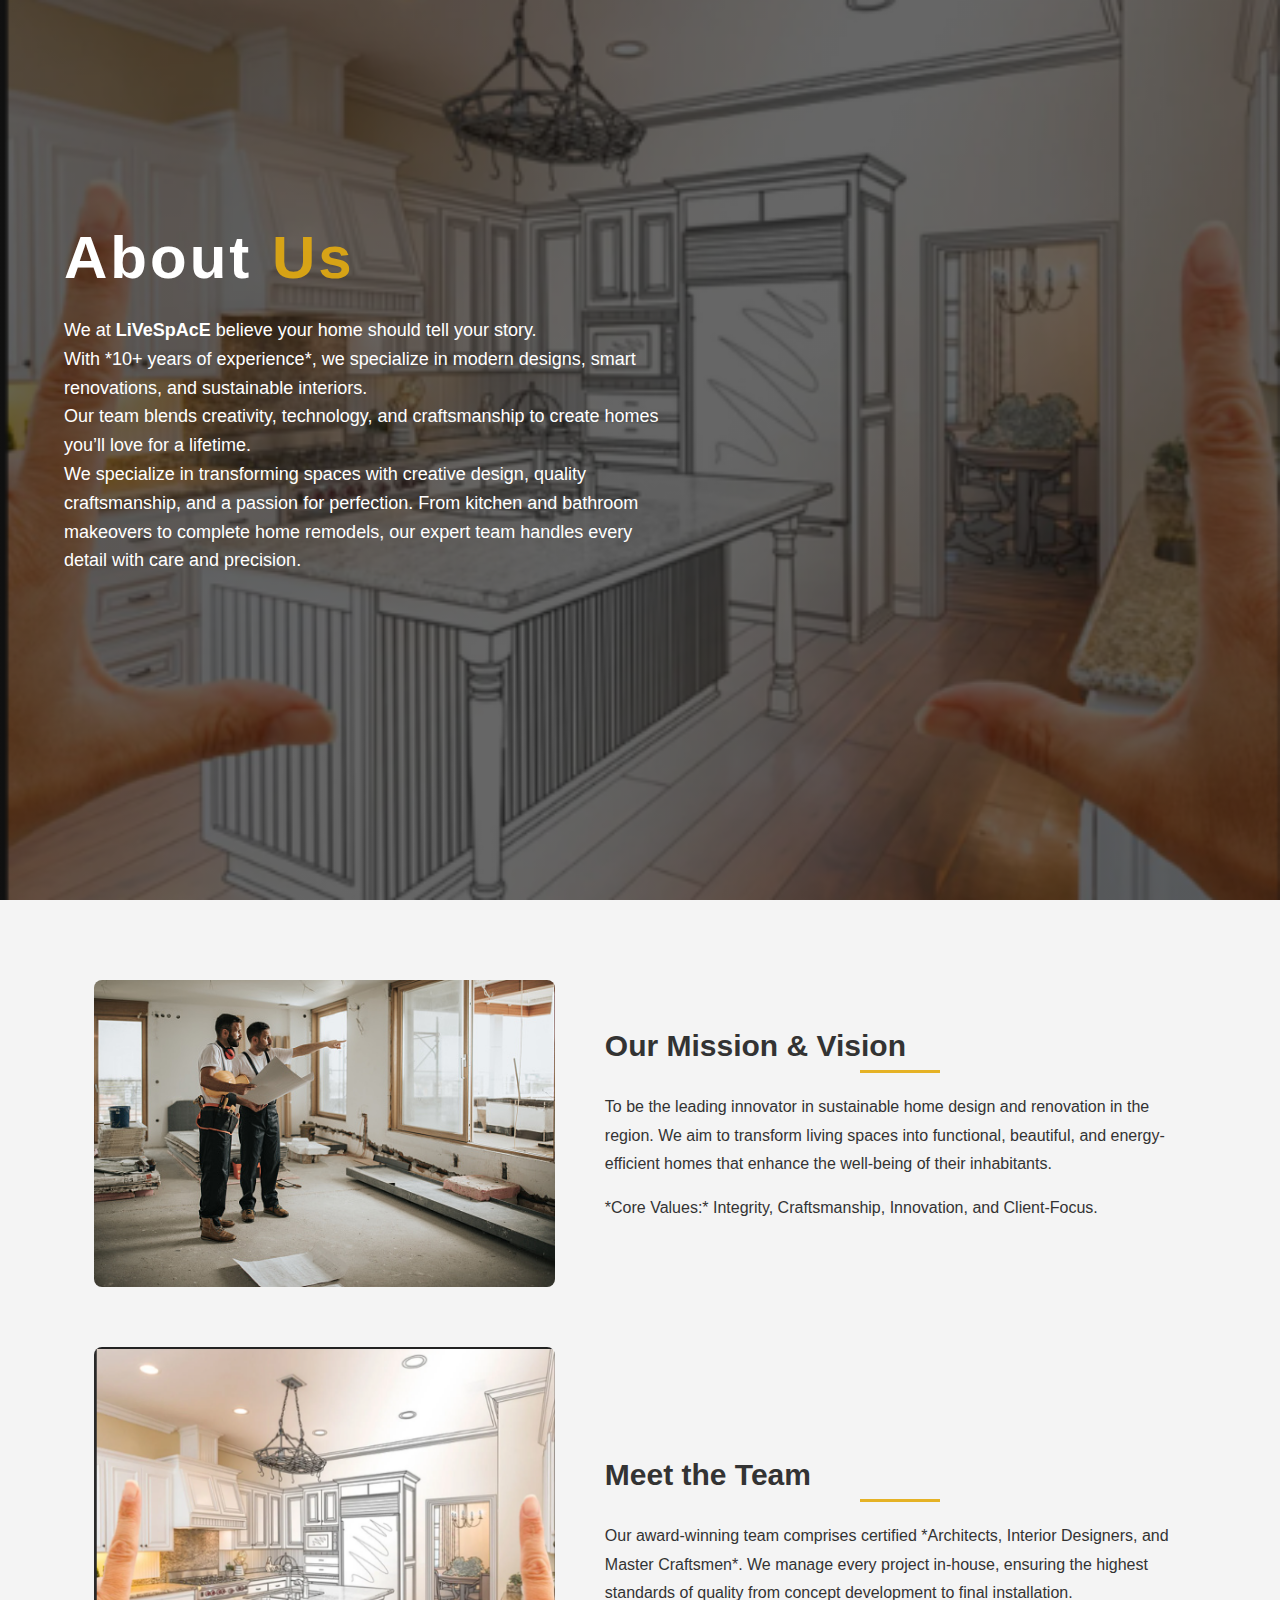
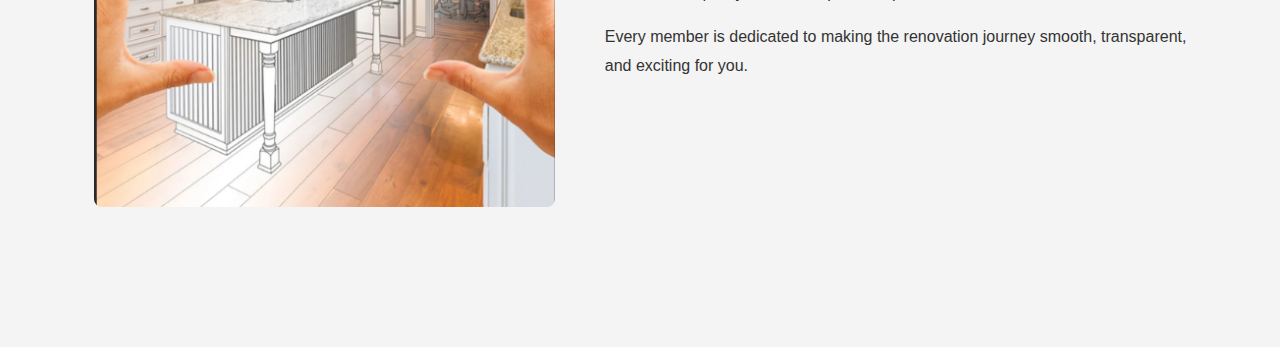
<file: about.html>
<!DOCTYPE html>
<html lang="en">
<head>
    <meta charset="UTF-8">
    <meta name="viewport" content="width=device-width, initial-scale=1.0">
    <title>LiVeSpAcE | About Us</title>
    <link rel="stylesheet" href="style.css">
</head>
<body>
    <div class="main about-bg">
        <div class="navbar">
            </div>

        <div class="content">
            <h1>About <span>Us</span></h1>
            <p class="par">
                We at <b>LiVeSpAcE</b> believe your home should tell your story.<br>
                With *10+ years of experience*, we specialize in modern designs, smart renovations, and sustainable interiors.<br>
                Our team blends creativity, technology, and craftsmanship to create homes you’ll love for a lifetime.<br>
                We specialize in transforming spaces with creative design, quality craftsmanship, and a passion for perfection. From kitchen and bathroom makeovers to complete home remodels, our expert team handles every detail with care and precision.
            </p>
        </div>
    </div>

    <section class="section-details">
        <div class="container">
            <div class="detail-box mission">
                <img src="xcvb.jpg" alt="LiVeSpAcE Team" class="detail-image">
                <div class="detail-text">
                    <h2>Our Mission & Vision</h2>
                    <p>
                        To be the leading innovator in sustainable home design and renovation in the region. We aim to transform living spaces into functional, beautiful, and energy-efficient homes that enhance the well-being of their inhabitants.
                    </p>
                    <p>
                        *Core Values:* Integrity, Craftsmanship, Innovation, and Client-Focus.
                    </p>
                </div>
            </div>

            <div class="detail-box team-intro">
                <div class="detail-text">
                    <h2>Meet the Team</h2>
                    <p>
                        Our award-winning team comprises certified *Architects, Interior Designers, and Master Craftsmen*. We manage every project in-house, ensuring the highest standards of quality from concept development to final installation.
                    </p>
                    <p>
                        Every member is dedicated to making the renovation journey smooth, transparent, and exciting for you.
                    </p>
                </div>
                 <img src="qwer.png" alt="Mission Icon" class="detail-image">
            </div>
        </div>
    </section>
</body>
</html>
</file>
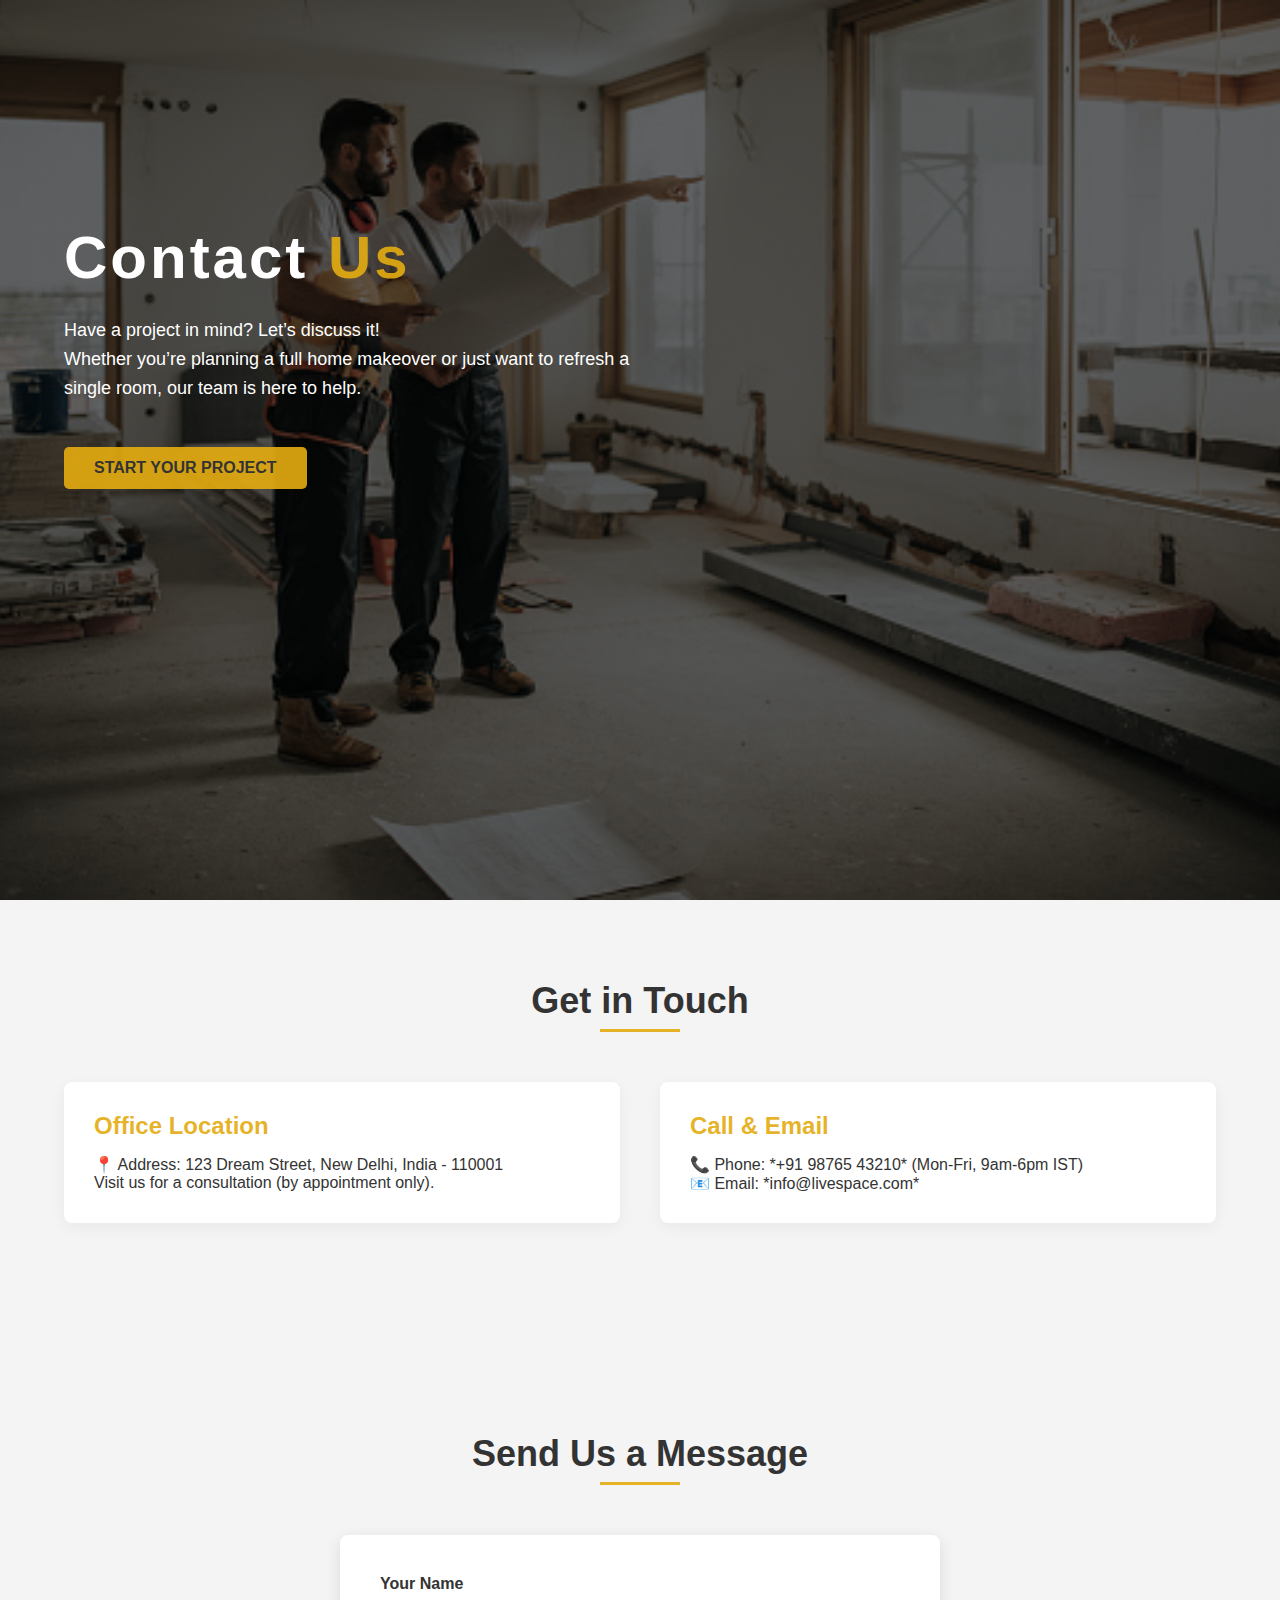
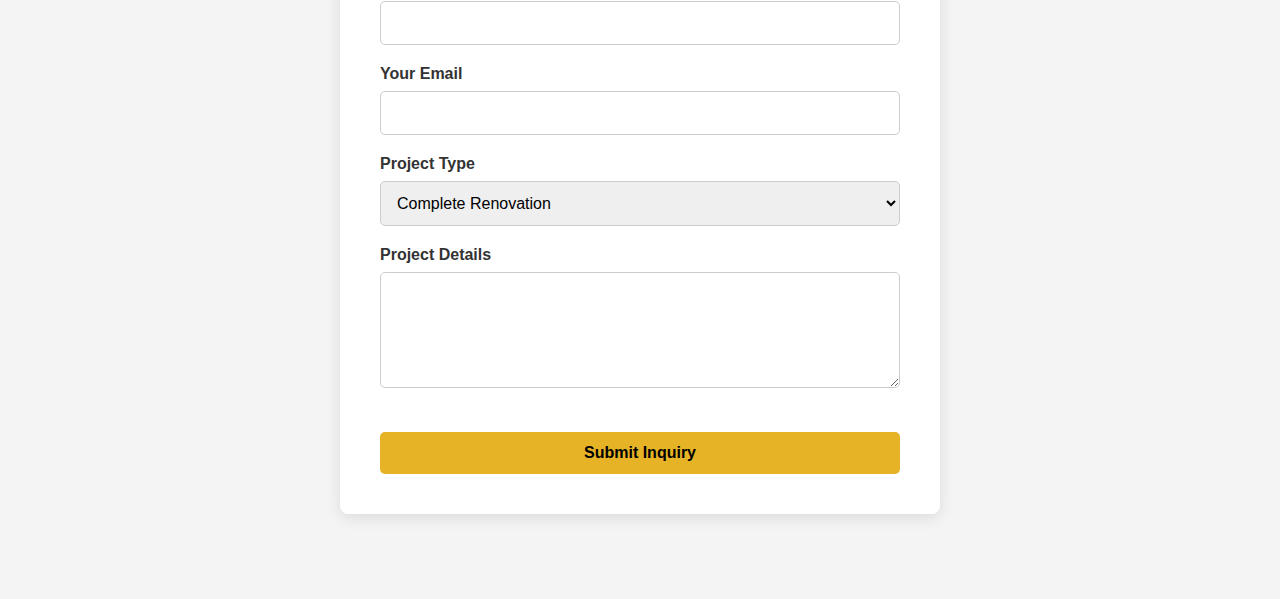
<file: contact.html>
<!DOCTYPE html>
<html lang="en">
<head>
    <meta charset="UTF-8">
    <meta name="viewport" content="width=device-width, initial-scale=1.0">
    <title>LiVeSpAcE | Contact Us</title>
    <link rel="stylesheet" href="style.css">
</head>
<body>
    <div class="main contact-bg">
        <div class="navbar">
            </div>

        <div class="content">
            <h1>Contact <span>Us</span></h1>
            <p class="par">
                Have a project in mind? Let’s discuss it!<br>
                Whether you’re planning a full home makeover or just want to refresh a single room, our team is here to help.
            </p>
            <button class="cn"><a href="#contact-form-section">START YOUR PROJECT</a></button>
        </div>
    </div>

    <section class="section-details contact-info">
        <div class="container">
            <h2>Get in Touch</h2>
            <div class="contact-details">
                <div class="info-box">
                    <h3>Office Location</h3>
                    <p>📍 Address: 123 Dream Street, New Delhi, India - 110001</p>
                    <p>Visit us for a consultation (by appointment only).</p>
                </div>
                <div class="info-box">
                    <h3>Call & Email</h3>
                    <p>📞 Phone: *+91 98765 43210* (Mon-Fri, 9am-6pm IST)</p>
                    <p>📧 Email: *info@livespace.com*</p>
                </div>
            </div>
        </div>
    </section>

    <section id="contact-form-section" class="section-form">
        <div class="container">
            <h2>Send Us a Message</h2>
            <form action="#" method="POST" class="contact-form">
                <div class="form-group">
                    <label for="name">Your Name</label>
                    <input type="text" id="name" name="name" required>
                </div>
                <div class="form-group">
                    <label for="email">Your Email</label>
                    <input type="email" id="email" name="email" required>
                </div>
                <div class="form-group">
                    <label for="project">Project Type</label>
                    <select id="project" name="project">
                        <option value="reno">Complete Renovation</option>
                        <option value="interior">Interior Design Only</option>
                        <option value="kitchen">Modular Kitchen/Wardrobe</option>
                        <option value="other">Other</option>
                    </select>
                </div>
                <div class="form-group">
                    <label for="message">Project Details</label>
                    <textarea id="message" name="message" rows="5" required></textarea>
                </div>
                <button type="submit" class="cn form-submit-btn">Submit Inquiry</button>
            </form>
        </div>
    </section>
</body>
</html>
</file>
<file: style.css>
/* Reset */
* {
  margin: 0;
  padding: 0;
  box-sizing: border-box;
}

/* Base Styles */
body {
  font-family: 'Poppins', sans-serif; /* Changed font for modern feel */
  background-color: #f4f4f4; /* Light background for content sections */
  color: #333; /* Dark text for content sections */
}

/* --- Navigation & Hero Section (Main) --- */

.main {
  width: 100%;
  height: 100vh;
  background-position: center;
  background-size: cover;
  background-repeat: no-repeat;
  position: relative;
}

/* Background Image Classes - *You need to create these image files!* */
.home-bg {
  background-image: linear-gradient(to top, rgba(0,0,0,0.5), rgba(0,0,0,0.5)), url('poiu.jpeg');
}

.about-bg {
  background-image: linear-gradient(to top, rgba(0,0,0,0.6), rgba(0,0,0,0.6)), url('qwer.png');
}

.services-bg {
  background-image: linear-gradient(to top, rgba(0,0,0,0.5), rgba(0,0,0,0.5)), url('zxcv.png');
}

.design-bg {
  background-image: linear-gradient(to top, rgba(0,0,0,0.6), rgba(0,0,0,0.6)), url('lkjh.webp');
}

.contact-bg {
  background-image: linear-gradient(to top, rgba(0,0,0,0.6), rgba(0,0,0,0.6)), url('xcvb.jpg');
}

/* Variables for Color */
:root {
  --primary-color: #e4ac11e8;
  --secondary-color: aliceblue;
  --dark-text: #333;
  --light-text: #fff;
}

.navbar {
  width: 90%;
  max-width: 1200px;
  height: 75px;
  margin: auto;
  display: flex;
  align-items: center;
  justify-content: space-between;
}

.icon .logo {
  color: var(--primary-color);
  font-size: 35px;
  padding-left: 0;
  letter-spacing: 1px;
}

.menu ul {
  display: flex;
  list-style: none;
}

.menu ul li {
  margin-left: 40px;
}

.menu ul li a {
  text-decoration: none;
  color: var(--light-text);
  font-weight: 500;
  transition: 0.3s;
  padding-bottom: 5px;
}

.menu ul li a:hover,
.menu ul li a.active {
  color: var(--primary-color);
  border-bottom: 2px solid var(--primary-color);
}

.search {
  display: flex;
  align-items: center;
}

.srch {
  width: 200px;
  height: 40px;
  background: transparent;
  border: 1px solid var(--primary-color);
  border-right: none;
  color: var(--light-text);
  padding: 10px;
  border-radius: 5px 0 0 5px;
  outline: none;
}
.srch::placeholder {
    color: rgba(255, 255, 255, 0.7);
}

.btn {
  height: 40px;
  background: var(--primary-color);
  border: none;
  color: var(--light-text);
  padding: 0 20px;
  border-radius: 0 5px 5px 0;
  cursor: pointer;
  transition: 0.3s;
  font-weight: bold;
}

.btn:hover {
  background: var(--light-text);
  color: var(--primary-color);
}

/* Hero Content */
.content {
  width: 90%;
  max-width: 1200px;
  margin: auto;
  padding-top: 150px;
  text-align: left;
  color: var(--light-text);
}

.content h1 {
  font-size: 60px;
  letter-spacing: 3px;
  line-height: 1.1;
}

.content span {
  color: var(--primary-color);
}

.content .par {
  margin-top: 25px;
  margin-bottom: 25px;
  line-height: 1.6;
  font-size: 18px;
  max-width: 600px;
}

.cn {
  display: inline-block;
  background: var(--primary-color);
  padding: 12px 30px;
  border: none;
  border-radius: 5px;
  margin-top: 20px;
  transition: 0.3s;
  font-size: 16px;
  font-weight: bold;
}

.cn a {
  text-decoration: none;
  color: var(--dark-text); 
}

.cn:hover {
  background: var(--light-text);
}

section {
    padding: 80px 0;
    text-align: center;
}

.container {
    width: 90%;
    max-width: 1200px;
    margin: auto;
}

section h2 {
    font-size: 36px;
    margin-bottom: 50px;
    color: var(--dark-text);
    position: relative;
    padding-bottom: 10px;
}
section h2::after {
    content: '';
    position: absolute;
    left: 50%;
    transform: translateX(-50%);  /*reffred from youtube*/
    bottom: 0;
    width: 80px;
    height: 3px;
    background-color: var(--primary-color);
}

.features {
    display: flex;
    justify-content: space-around;
    gap: 30px;
    margin-top: 40px;
}

.feature-box {
    flex: 1;
    background-color: var(--light-text);
    padding: 30px;
    border-radius: 8px;
    box-shadow: 0 4px 15px rgba(0, 0, 0, 0.1);
}

.feature-box img {
    width: 60px;
    height: 60px;
    margin-bottom: 15px;
}

.feature-box h3 {
    color: var(--primary-color);
    margin-bottom: 10px;
    font-size: 20px;
}

.detail-box {
    display: flex;
    align-items: center;
    margin-bottom: 60px;
    text-align: left;
}
.detail-box:nth-child(even) {
    flex-direction: row-reverse;
}

.detail-image {
    width: 40%;
    height: auto;
    border-radius: 8px;
    object-fit: cover;
    margin: 0 30px;
}

.detail-text {
    width: 60%;
    padding: 20px;
}

.detail-text h2 {
    text-align: left;
    margin-bottom: 20px;
    font-size: 30px;
}
.detail-text p {
    line-height: 1.8;
    margin-bottom: 15px;
}

.service-list {
    display: grid;
    grid-template-columns: repeat(auto-fit, minmax(280px, 1fr));
    gap: 30px;
}

.service-item {
    background-color: var(--light-text);
    border-radius: 8px;
    overflow: hidden;
    box-shadow: 0 4px 10px rgba(0, 0, 0, 0.05);
    text-align: left;
}

.service-item img {
    width: 100%;
    height: 200px;
    object-fit: cover;
}

.service-item h3 {
    padding: 15px;
    color: var(--primary-color);
    font-size: 22px;
}

.service-item p {
    padding: 0 15px 20px;
    font-size: 16px;
    color: #666;
}

.process-steps {
    list-style: none;
    text-align: left;
    padding-left: 0;
}

.process-steps li {
    background: var(--light-text);
    padding: 20px;
    margin-bottom: 15px;
    border-radius: 5px;
    border-left: 5px solid var(--primary-color);
    font-size: 18px;
    line-height: 1.5;
    display: flex;
    align-items: center;
    gap: 15px;
}

.process-steps li img {
    width: 30px;
    height: 30px;
}

.gallery-grid {
    display: grid;
    grid-template-columns: repeat(auto-fit, minmax(300px, 1fr));
    gap: 20px;
}

.gallery-item {
    position: relative;
    overflow: hidden;
    border-radius: 8px;
    box-shadow: 0 4px 10px rgba(0, 0, 0, 0.1);
}

.gallery-item img {
    width: 100%;
    height: 300px;
    object-fit: cover;
    display: block;
    transition: transform 0.3s;
}

.gallery-item:hover img {
    transform: scale(1.05);
}

figcaption {
    position: absolute;
    bottom: 0;
    left: 0;
    width: 100%;
    background-color: rgba(0, 0, 0, 0.7);
    color: var(--light-text);
    padding: 10px;
    font-size: 14px;
    text-align: center;
}

.gallery-caption {
    margin-top: 30px;
    font-style: italic;
    color: #999;
}

.contact-details {
    display: flex;
    justify-content: space-around;
    gap: 40px;
    text-align: left;
    margin-bottom: 50px;
}

.info-box {
    flex: 1;
    background: var(--light-text);
    padding: 30px;
    border-radius: 8px;
    box-shadow: 0 4px 15px rgba(0, 0, 0, 0.05);
}

.info-box h3 {
    color: var(--primary-color);
    margin-bottom: 15px;
    font-size: 24px;
}

.contact-form {
    max-width: 600px;
    margin: 0 auto;
    background: var(--light-text);
    padding: 40px;
    border-radius: 8px;
    box-shadow: 0 4px 15px rgba(0, 0, 0, 0.1);
    text-align: left;
}

.form-group {
    margin-bottom: 20px;
}

.form-group label {
    display: block;
    font-weight: bold;
    margin-bottom: 8px;
    color: var(--dark-text);
}

.form-group input[type="text"],
.form-group input[type="email"],
.form-group select,
.form-group textarea {
    width: 100%;
    padding: 12px;
    border: 1px solid #ccc;
    border-radius: 5px;
    font-size: 16px;
    box-sizing: border-box;
}

.form-submit-btn {
    border: none;
    cursor: pointer;
    width: 100%;
    text-align: center;

}


@media (max-width: 992px) {
    .content h1 {
        font-size: 45px;
    }
    .features, .contact-details, .detail-box {
        flex-direction: column;
    }
    .feature-box, .info-box, .detail-image, .detail-text {
        width: 100%;
        margin: 10px 0;
    }
    .detail-image {
        height: 300px;
    }
    .detail-box:nth-child(even) {
        flex-direction: column;
    }
    .detail-text {
        padding: 0;
    }
    .navbar {
        flex-wrap: wrap;
        height: auto;
        padding-top: 15px;
    }
    .menu ul {
        justify-content: center;
        width: 100%;
        margin-top: 10px;
    }
    .search {
        display: none;
    }
}

@media (max-width: 576px) {
    .content {
        padding-top: 100px;
        text-align: center;
    }
    .content h1 {
        font-size: 35px;
    }
    .menu ul li {
        margin: 0 10px;
    }
    section {
        padding: 50px 0;
    }
    .process-steps li {
        font-size: 16px;
        flex-direction: column;
        align-items: flex-start;
    }
}

.qwe{
    color:#e4ac11e8;
}
.pars{
    color: rgb(255, 255, 255);
    font-family: 'Lucida Sans', 'Lucida Sans Regular', 'Lucida Grande', 'Lucida Sans Unicode', Geneva, Verdana, sans-serif;
}
</file>
